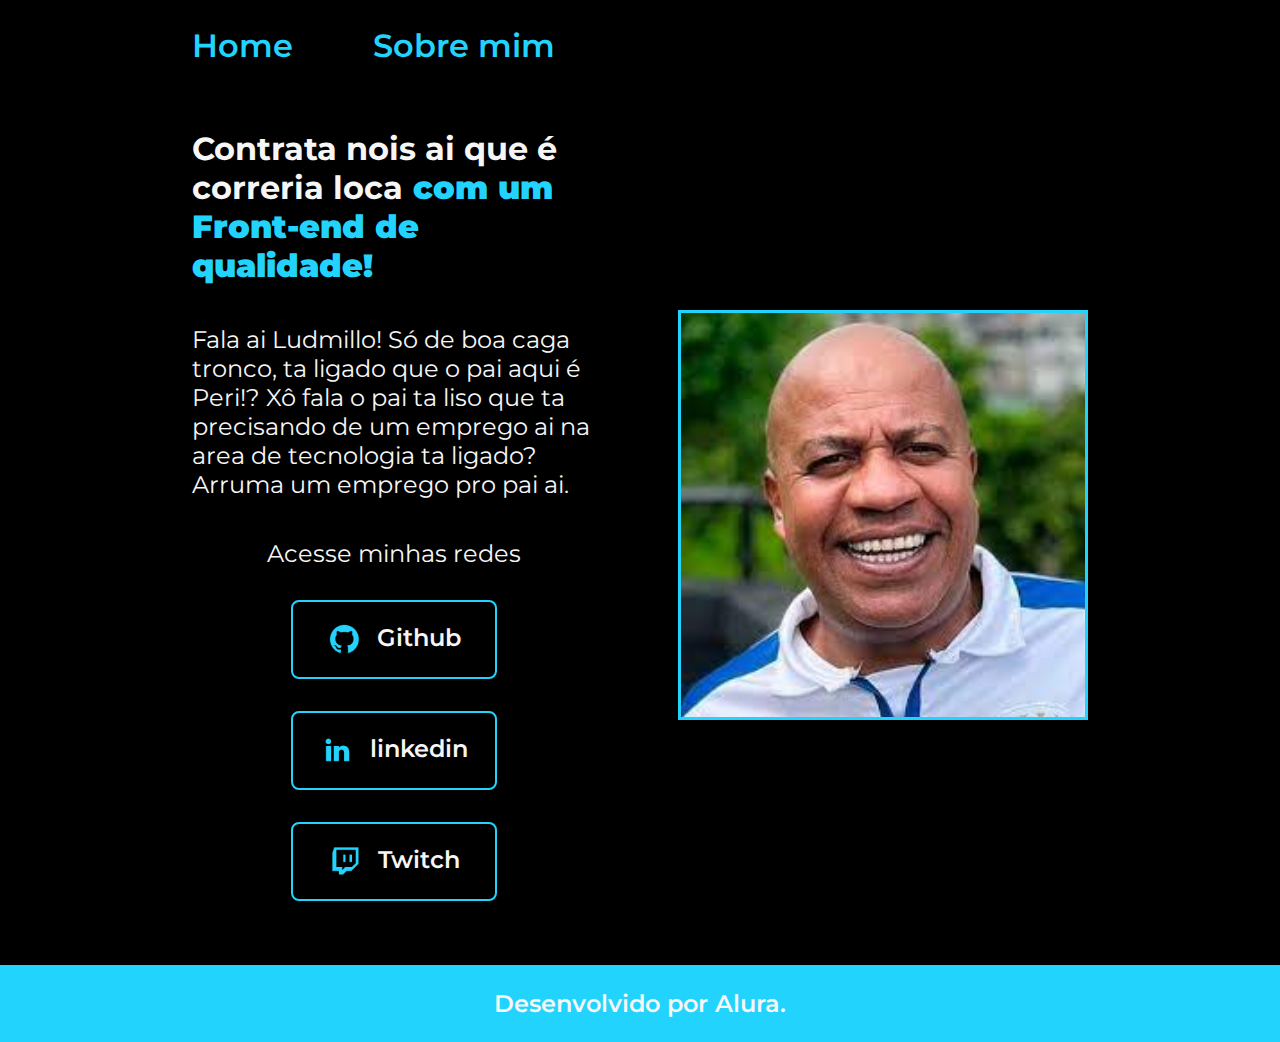
<file: index.html>
<!DOCTYPE html>
<html lang="pt-br">

<head>
    <meta charset="UTF-8">
    <meta http-equiv="X-UA-Compatible" content="IE=edge">
    <meta name="viewport" content="width=device-width, initial-scale=1.0">
    <title>Portifolio</title>
    <link rel="stylesheet" href="/styles/style.css">
</head>

<body>
    <header class="cabecalho">
        <nav class="cabecalho__menu">
            <a class="cabecalho__menu__link" href="index.html">Home</a>
            <a class="cabecalho__menu__link" href="about.html">Sobre mim</a>
        </nav>
    </header>
    <main class="apresentacao">
        <section class="apresentacao__conteudo">
            <h1 class="apresentacao__conteudo__titulo">Contrata nois ai que é correria loca<strong 
            class="titulo-destaque"> com um Front-end de qualidade!
            </strong></h1>
            <p class="apresentacao__conteudo__texto">Fala ai Ludmillo! Só de boa caga tronco, ta ligado que o pai aqui é Peri!? Xô fala o pai ta liso que ta precisando de um emprego ai na area de tecnologia ta ligado? Arruma um emprego pro pai ai.</p>
            <div class="apresentacao__links">
                <h2 class="apresentacao__links__subtitulo">Acesse minhas redes</h2>
                <a class="apresentacao__links__navegacao" href="https://github.com/rafaballerini">
                    <img src="./assets/github.png">
                    Github
                </a>
                <a class="apresentacao__links__navegacao" href="https://linkedin.com/in/rafaellaballerini">
                    <img src="./assets/linkedin.png">
                    linkedin
                </a>
                <a class="apresentacao__links__navegacao" href="https://twitch.tv/guilimadev">
                    <img src="./assets/twitch.png">
                    Twitch
                </a>
            </div>
        </section>
        <img class="apresentacao__imagem" src="./assets/toninho.jpg" alt="Foto da Joana Santos programando">
    </main>
    <footer class="rodape">
        <p>Desenvolvido por Alura.</p>
    </footer>
</body>

</html>
</file>
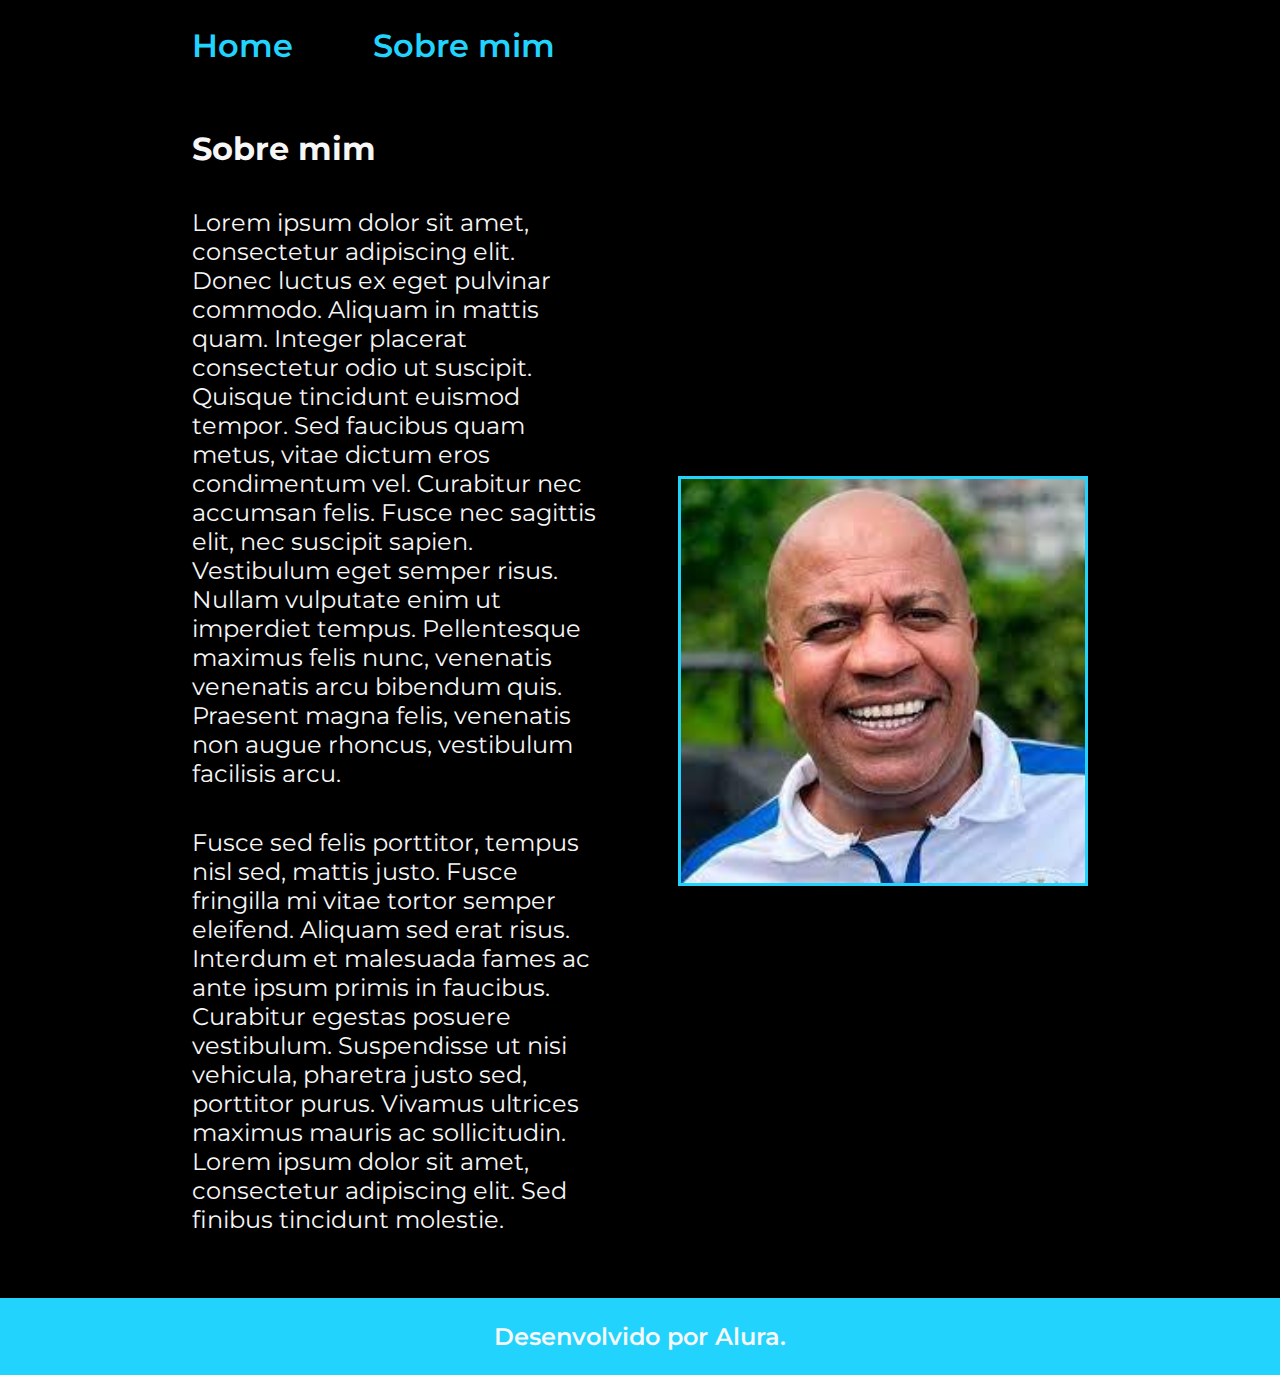
<file: about.html>
<!DOCTYPE html>
<html lang="pt-br">
<head>
    <meta charset="UTF-8">
    <meta name="viewport" content="width=device-width, initial-scale=1.0">
    <title>Sobre mim</title>
    <link rel="stylesheet" href="./styles/style.css">
</head>
<body>
    <header class="cabecalho">
        <nav class="cabecalho__menu">
            <a class="cabecalho__menu__link" href="index.html">Home</a>
            <a class="cabecalho__menu__link" href="about.html">Sobre mim</a>
        </nav>
    </header>


    <main class="apresentacao">
        <section class="apresentacao__conteudo">
            <h1 class="apresentacao__conteudo__titulo">Sobre mim</h1>
            <p class="apresentacao__conteudo__texto">Lorem ipsum dolor sit amet, consectetur adipiscing elit. Donec luctus ex eget pulvinar commodo. Aliquam in mattis quam. Integer placerat consectetur odio ut suscipit. Quisque tincidunt euismod tempor. Sed faucibus quam metus, vitae dictum eros condimentum vel. Curabitur nec accumsan felis. Fusce nec sagittis elit, nec suscipit sapien. Vestibulum eget semper risus. Nullam vulputate enim ut imperdiet tempus. Pellentesque maximus felis nunc, venenatis venenatis arcu bibendum quis. Praesent magna felis, venenatis non augue rhoncus, vestibulum facilisis arcu.</p>
            <p class="apresentacao__conteudo__texto">Fusce sed felis porttitor, tempus nisl sed, mattis justo. Fusce fringilla mi vitae tortor semper eleifend. Aliquam sed erat risus. Interdum et malesuada fames ac ante ipsum primis in faucibus. Curabitur egestas posuere vestibulum. Suspendisse ut nisi vehicula, pharetra justo sed, porttitor purus. Vivamus ultrices maximus mauris ac sollicitudin. Lorem ipsum dolor sit amet, consectetur adipiscing elit. Sed finibus tincidunt molestie.</p>
        </section>
        <img class="apresentacao__imagem" src="./assets/toninho.jpg" alt="Foto da Joana Santos programando">
    </main>


    <footer class="rodape">
        <p>Desenvolvido por Alura.</p>
    </footer>
</body>
</html>
</file>
<file: styles/style.css>
@import url('https://fonts.googleapis.com/css2?family=Krona+One&family=Montserrat:wght@400;600&display=swap');

:root {
    --cor-primaria: #000000;
    --cor-secundaria: #f6f6f6;
    --cor-terciaria: #22d4fd;
    --cor-hover: #272727;

    --font-primaria: 'Krona One'. sans-serif;
    --font-secundaria: 'Montserrat', sans-serif;
}

*{
    margin: 0;
    padding: 0;
}

body{
    box-sizing: border-box;
    background-color: var(--cor-primaria);
    color: var(--cor-secundaria);
}

.cabecalho {
    padding: 2% 0% 0% 15%;
}

.cabecalho__menu {
    display: flex;
    gap: 80px;
}

.cabecalho__menu__link {
    font-family: var(--font-secundaria);
    font-size: 2rem;
    font-weight: 600;
    color: var(--cor-terciaria);
    text-decoration: none;
}

.apresentacao{
    padding: 5% 15%;
    display: flex;
    align-items: center;
    justify-content: space-between;
    gap: 82px;
}
.apresentacao__conteudo{
    width: 50%;
    display: flex;
    flex-direction: column;
    gap: 40px;
}

.apresentacao__conteudo__titulo{
    font-size: 2rem;
    font-family: var(--font-secundaria);
}

.titulo-destaque{
    color: var(--cor-terciaria);
}

.apresentacao__conteudo__texto{
    font-size: 1.5rem;
    font-family: var(--font-secundaria);
}

.apresentacao__links{
    display: flex;
    flex-direction: column;
    justify-content: space-between;
    align-items: center;
    gap: 32px;
}
.apresentacao__links__subtitulo{
    font-family: var(--font-secundaria);
    font-weight: 400;
    font-size: 1.5rem;
}
.apresentacao__links__navegacao{
    /* background-color: #22D4FD; */
    display: flex;
    justify-content: center;
    gap: 16px;
    border: 2px solid var(--cor-terciaria);
    width: 50%;
    text-align: center;
    border-radius: 8px;
    font-size: 1.5rem;
    font-weight: 600;
    padding: 21.5px 0;
    text-decoration: none;
    color: var(--cor-secundaria);
    font-family: var(--font-secundaria);
}
.apresentacao__links__link:hover{
    background-color: var(--cor-hover);
}

.apresentacao__imagem {
    width: 50%;
    border: 3px solid var(--cor-terciaria);
}

.rodape {
    text-align: center;
    padding: 24px;
    background-color: var(--cor-terciaria);
    font-family: var(--font-secundaria);
    font-size: 1.5rem;
    font-weight: 600;
}

@media (max-width: 1200px) {
    .cabecalho {
        padding: 10%;
    }

    .cabecalho__menu {
        justify-content: center;
    }
    
    .apresentacao {
        flex-direction: column-reverse;
        padding: 5%;
    }

    .apresentacao__conteudo {
        width: auto;
    }

}
</file>
